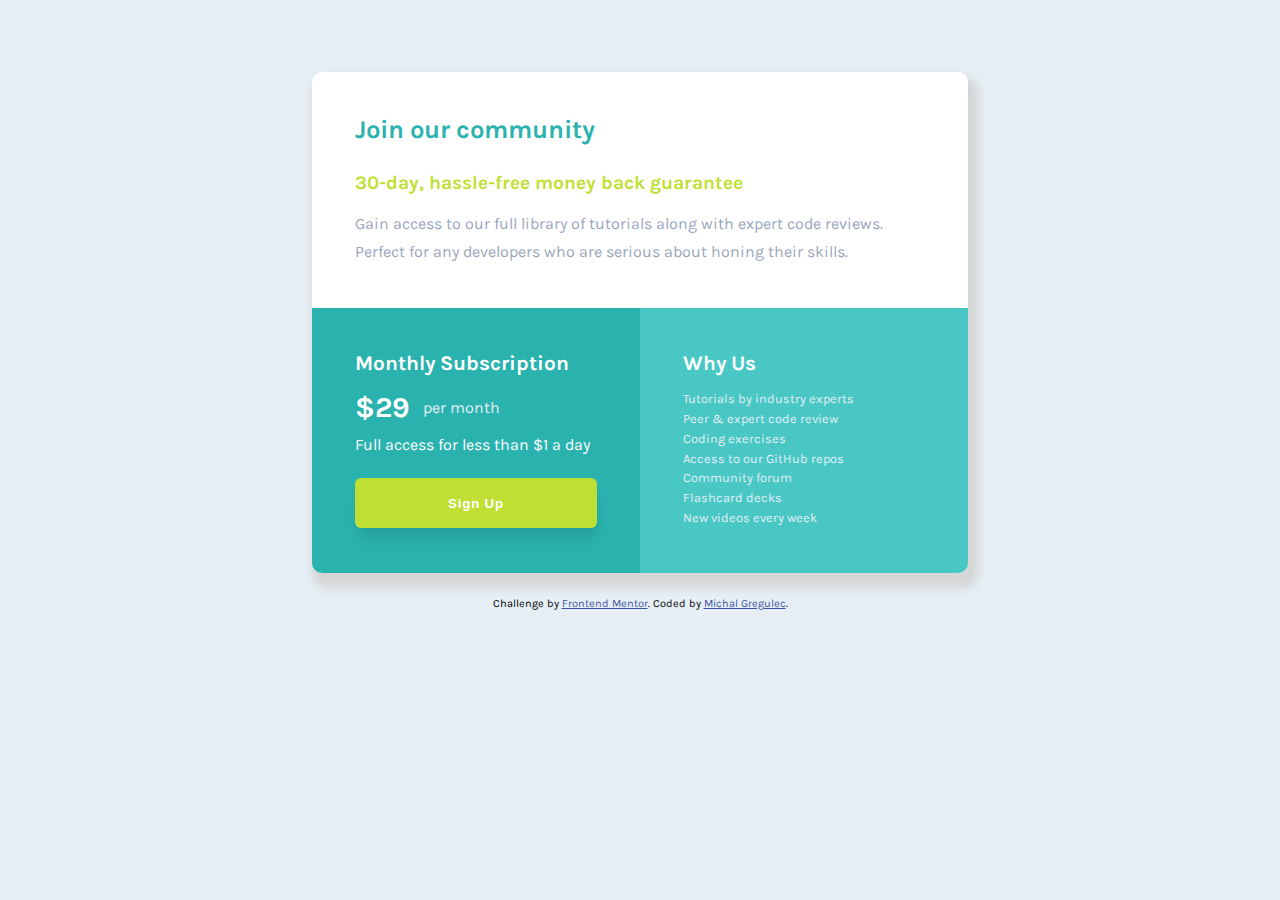
<file: index.html>
<!DOCTYPE html>
<html lang="en">

<head>
    <meta charset="UTF-8">
    <meta name="viewport" content="width=device-width, initial-scale=1.0">
    <!-- displays site properly based on user's device -->

    <link rel="icon" type="image/png" sizes="32x32" href="./images/favicon-32x32.png">
    <link rel="stylesheet" href="./style.css">
    <link href="https://fonts.googleapis.com/css2?family=Karla:wght@400;700&display=swap" rel="stylesheet">
    <title>Frontend Mentor | Single Price Grid Component</title>
    <link href="https://fonts.googleapis.com/css2?family=Karla:wght@400;700&display=swap" rel="stylesheet">

    <style>

    </style>
</head>

<body>

    <div class="container">
        <div class="join">
            <h3>Join our community</h3>
            <h4>30-day, hassle-free money back guarantee</h4>
            <p>Gain access to our full library of tutorials along with expert code reviews. Perfect for any developers who are serious about honing their skills.</p>
        </div>
        <div class="sign-up">
            <h4>Monthly Subscription</h4>
            <h5>&dollar;29<span>per month</span></h5>
            <p>Full access for less than &dollar;1 a day</p>
            <button>Sign Up</button>
        </div>
        <div class="why-us">
            <h4>Why Us</h4>
            <ul>
                <li>Tutorials by industry experts</li>
                <li>Peer &amp; expert code review</li>
                <li>Coding exercises</li>
                <li>Access to our GitHub repos</li>
                <li>Community forum</li>
                <li>Flashcard decks</li>
                <li>New videos every week</li>
            </ul>

        </div>

    </div>

    <footer>
        <p class="attribution">
            Challenge by <a href="https://www.frontendmentor.io?ref=challenge" target="_blank">Frontend Mentor</a>. Coded by <a href="https://github.com/michalgregu/">Michal Gregulec</a>.
        </p>
    </footer>
</body>

</html>
</file>
<file: style.css>
/* reset */

* {
    margin: 0;
    padding: 0;
    box-sizing: border-box;
    list-style-type: none;
}


/* end of reset */


/* custom properties */

:root {
    --green: hsl(71, 73%, 54%);
    --cyan: hsl(179, 62%, 43%);
    --gray: hsl(204, 43%, 93%);
    --grayish: hsl(218, 22%, 67%);
}


/* end of custom properties */

body {
    font-size: 16px;
    font-family: Karla, sans-serif;
    display: flex;
    flex-direction: column;
    justify-content: center;
    align-items: center;
    background: var(--gray);
}


/* container */

.container {
    margin: 4.5rem 2rem 1.5rem 2rem;
    display: grid;
    border-radius: 10px;
    grid-template-columns: 1fr 1fr;
    grid-template-rows: auto 1fr;
    max-width: 41rem;
    -webkit-box-shadow: 5px 10px 10px 5px #D5D5D5;
    box-shadow: 5px 10px 10px 5px #D5D5D5;
    overflow: hidden;
}

.join {
    background: white;
    grid-row: 1;
    grid-column: 1/3;
    padding: 2.7rem;
}

.join h3 {
    color: var(--cyan);
    padding-bottom: 1.7rem;
    font-size: 1.6rem;
}

.join h4 {
    color: var(--green);
    padding-bottom: 1rem;
    font-size: 1.2rem;
}

.join p {
    color: var(--grayish);
    font-size: 1rem;
    line-height: 1.7rem;
}

.why-us {
    background: hsl(179, 53%, 53%);
    grid-row: 2;
    grid-column: 2;
    padding: 2.7rem;
}

.why-us h4 {
    font-size: 1.3rem;
    padding-bottom: 1rem;
    color: white;
}

.why-us li {
    font-size: .8rem;
    padding-bottom: .3rem;
    color: var(--gray);
}

.sign-up {
    background: var(--cyan);
    grid-row: 2;
    grid-column: 1;
    padding: 2.7rem;
    color: white;
}

.sign-up h4 {
    font-size: 1.3rem;
    padding-bottom: 1rem;
    color: white;
}

.sign-up h5 {
    display: flex;
    align-items: center;
    padding-top: 0;
    color: white;
    font-weight: bold;
    font-size: 1.8rem;
    padding-bottom: .7rem;
}

.sign-up p {
    padding-bottom: 1.5rem;
}

.sign-up span {
    padding-left: .8rem;
    color: var(--gray);
    padding-bottom: .6rem;
    font-weight: normal;
    font-size: 1rem;
    top: 5px;
    position: relative;
}

.sign-up button {
    width: 100%;
    background: var(--green);
    outline: none;
    border: none;
    border-radius: 6px;
    height: 50px;
    color: white;
    font-weight: bold;
    letter-spacing: .05rem;
    -webkit-box-shadow: 1px 13px 13px -3px rgba(0, 0, 0, 0.11);
    box-shadow: 1px 13px 13px -3px rgba(0, 0, 0, 0.11);
}

.sign-up button:hover {
    background: hsl(71, 70%, 68%);
    cursor: pointer;
}

@media (max-width: 615px) {
    .container {
        display: flex;
        flex-direction: column;
    }
}


/* end of container */


/* attribution */

.attribution {
    font-size: 11px;
    text-align: center;
}

.attribution a {
    color: hsl(228, 45%, 44%);
}


/* end of attribution */
</file>
